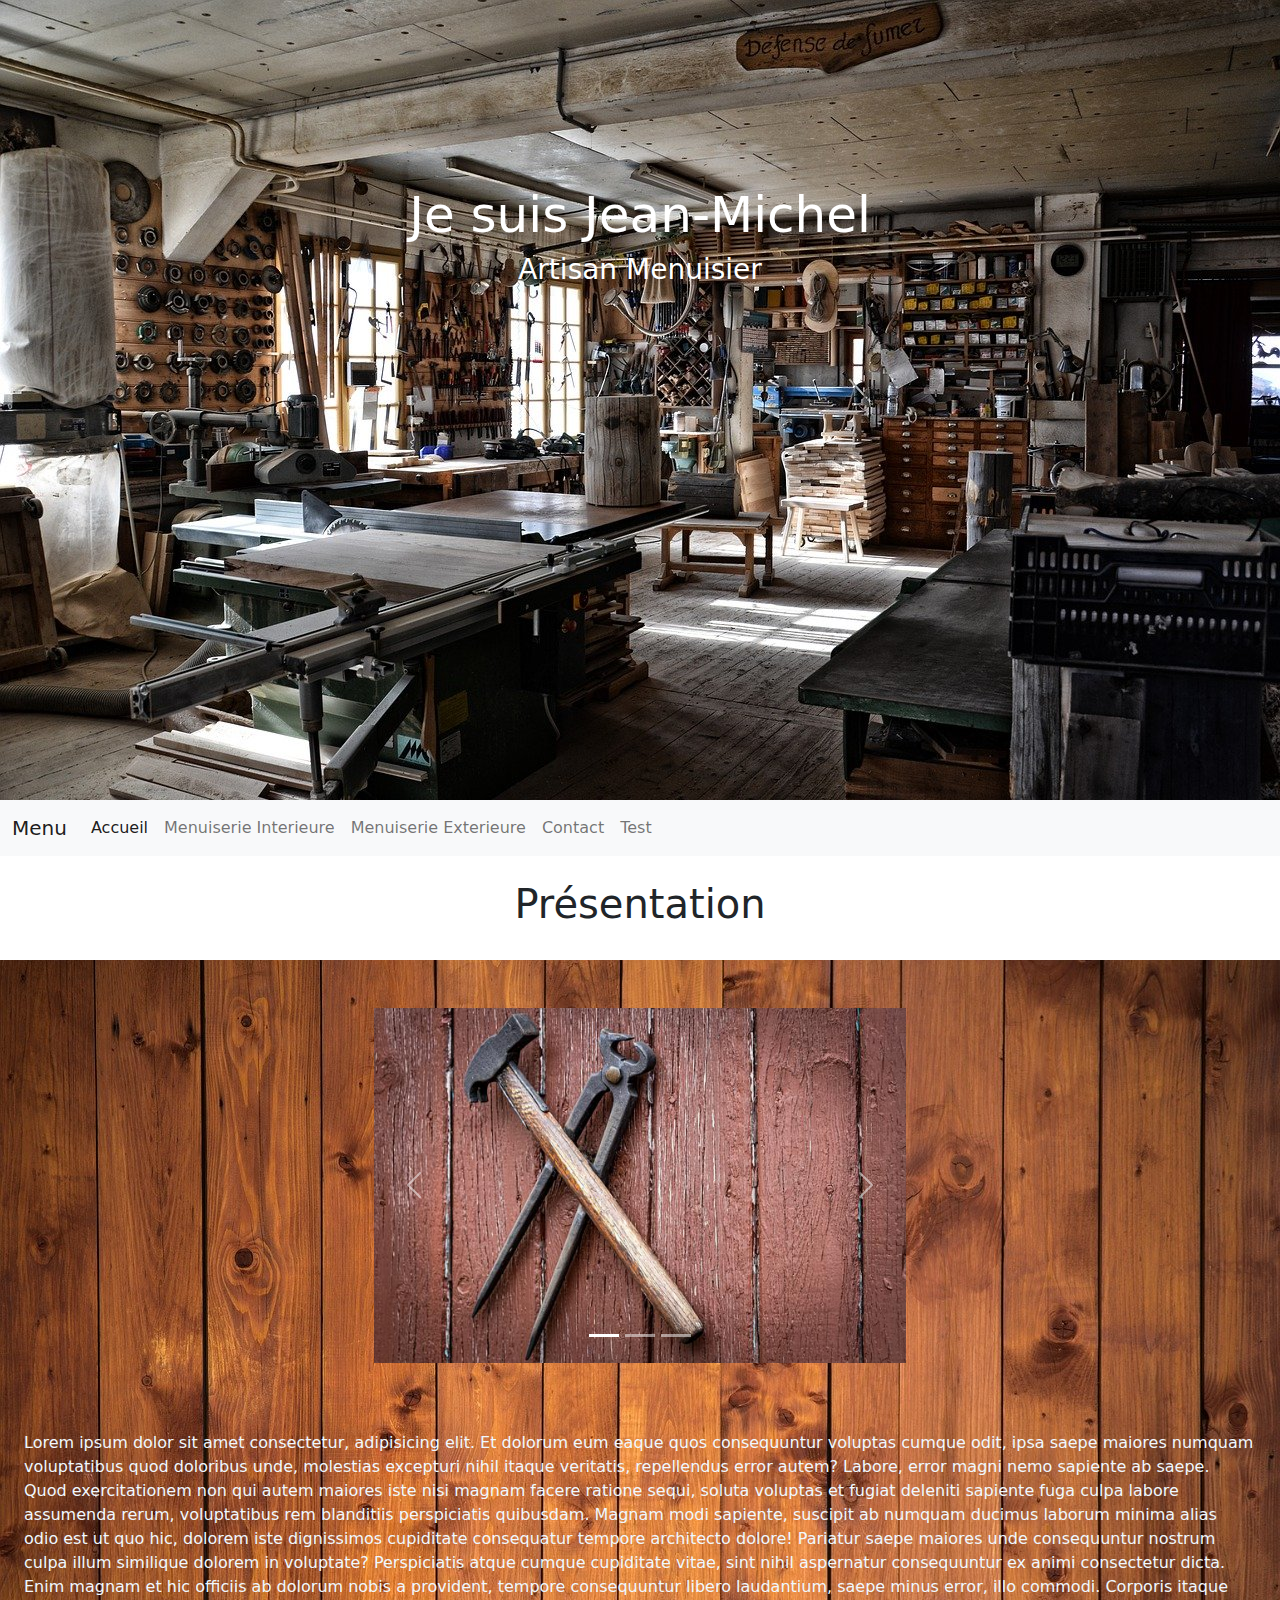
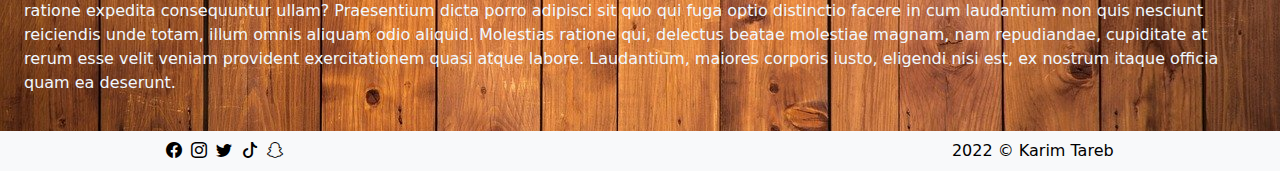
<file: index.html>
<!DOCTYPE html>
<html lang="fr">
  <head>
    <meta charset="UTF-8" />
    <meta http-equiv="X-UA-Compatible" content="IE=edge" />
    <meta name="viewport" content="width=device-width, initial-scale=1.0" />
    <link rel="stylesheet" href="./design/style.css" />
    <link rel="stylesheet" href="./design/bootstrap.min.css" />
    <link rel="stylesheet" href="./design/bootstrap.min.css.map" />
    <link
    rel="stylesheet"
    href="https://cdn.jsdelivr.net/npm/bootstrap-icons@1.8.2/font/bootstrap-icons.css"
  />
    <title>Accueil</title>
  </head>
  <body>
    <!-- HEADER -->
    <header class="container-fluid">
      <div class="header-text">
        <h2 style="font-size:50px">Je suis Jean-Michel</h2>
        <h3>Artisan Menuisier</h3>
    </header>

    <!-- MENU -->
    <nav class="navbar sticky-top navbar-expand-lg navbar-light bg-light">
      <div class="container-fluid">
        <a class="navbar-brand" href="#">Menu</a>
        <button
          class="navbar-toggler"
          type="button"
          data-bs-toggle="collapse"
          data-bs-target="#navbarNav"
          aria-controls="navbarNav"
          aria-expanded="false"
          aria-label="Toggle navigation"
        >
          <span class="navbar-toggler-icon"></span>
        </button>
        <div class="collapse navbar-collapse" id="navbarNav">
          <ul class="navbar-nav">
            <li class="nav-item">
              <a class="nav-link active" aria-current="page" href="./index.html"
                >Accueil</a
              >
            </li>
            <li class="nav-item">
              <a class="nav-link" href="./menuiserieInterieur.html"
                >Menuiserie Interieure</a
              >
            </li>
            <li class="nav-item">
              <a class="nav-link" href="./menuiserieExterieur.html"
                >Menuiserie Exterieure</a
              >
            </li>
            <li class="nav-item">
              <a class="nav-link" href="./contact.html">Contact</a>
            </li>
            <li class="nav-item">
              <a
                class="nav-link"
                href="./test.html"
                tabindex="-1"
                aria-disabled="true"
                >Test</a
              >
            </li>
          </ul>
        </div>
      </div>
    </nav>

    <!-- TITRE -->

    <div class="container-fluid p-4 titre">
          <h1 class="text-center">Présentation</h1>

    </div>

    <!-- PRESENTATION -->
    <section class="container-fluid fondBois">
    
    <!-- Carroussel -->
    <div class="container w-50 p-5">
      <div
        id="carouselExampleIndicators"
        class="carousel slide"
        data-bs-ride="carousel"
      >
        <div class="carousel-indicators">
          <button
            type="button"
            data-bs-target="#carouselExampleIndicators"
            data-bs-slide-to="0"
            class="active"
            aria-current="true"
            aria-label="Slide 1"
          ></button>
          <button
            type="button"
            data-bs-target="#carouselExampleIndicators"
            data-bs-slide-to="1"
            aria-label="Slide 2"
          ></button>
          <button
            type="button"
            data-bs-target="#carouselExampleIndicators"
            data-bs-slide-to="2"
            aria-label="Slide 3"
          ></button>
        </div>
        <div class="carousel-inner">
          <div class="carousel-item active">
            <img
              src="./img/menuisier/hammer-pince1280x853.jpg"
              class="d-block w-100"
              alt="..."
            />
          </div>
          <div class="carousel-item">
            <img
              src="./img/menuisier/machine_scie1280x853.jpg"
              class="d-block w-100"
              alt="..."
            />
          </div>
          <div class="carousel-item">
            <img
              src="./img/menuisier/outil_tour_menuisier1280x853.jpg"
              class="d-block w-100"
              alt="..."
            />
          </div>
        </div>
        <button
          class="carousel-control-prev"
          type="button"
          data-bs-target="#carouselExampleIndicators"
          data-bs-slide="prev"
        >
          <span class="carousel-control-prev-icon" aria-hidden="true"></span>
          <span class="visually-hidden">Précédent</span>
        </button>
        <button
          class="carousel-control-next"
          type="button"
          data-bs-target="#carouselExampleIndicators"
          data-bs-slide="next"
        >
          <span class="carousel-control-next-icon" aria-hidden="true"></span>
          <span class="visually-hidden">Suivant</span>
        </button>
      </div>
    </div>

    <!-- Texte Présentation -->
    <div class="container-fluid textPresentation">
    
        <p>Lorem ipsum dolor sit amet consectetur, adipisicing elit. Et dolorum eum eaque quos consequuntur voluptas cumque odit, ipsa saepe maiores numquam voluptatibus quod doloribus unde, molestias excepturi nihil itaque veritatis, repellendus error autem? Labore, error magni nemo sapiente ab saepe. Quod exercitationem non qui autem maiores iste nisi magnam facere ratione sequi, soluta voluptas et fugiat deleniti sapiente fuga culpa labore assumenda rerum, voluptatibus rem blanditiis perspiciatis quibusdam. Magnam modi sapiente, suscipit ab numquam ducimus laborum minima alias odio est ut quo hic, dolorem iste dignissimos cupiditate consequatur tempore architecto dolore! Pariatur saepe maiores unde consequuntur nostrum culpa illum similique dolorem in voluptate? Perspiciatis atque cumque cupiditate vitae, sint nihil aspernatur consequuntur ex animi consectetur dicta. Enim magnam et hic officiis ab dolorum nobis a provident, tempore consequuntur libero laudantium, saepe minus error, illo commodi. Corporis itaque ratione expedita consequuntur ullam? Praesentium dicta porro adipisci sit quo qui fuga optio distinctio facere in cum laudantium non quis nesciunt reiciendis unde totam, illum omnis aliquam odio aliquid. Molestias ratione qui, delectus beatae molestiae magnam, nam repudiandae, cupiditate at rerum esse velit veniam provident exercitationem quasi atque labore. Laudantium, maiores corporis iusto, eligendi nisi est, ex nostrum itaque officia quam ea deserunt.

        </p>
    </div>

  </section>

 <!-- FOOTER -->
 <footer class="d-flex justify-content-around bg-light">
  <div class="p-2 kt"><i class="bi bi-facebook me-1"></i>
    <i class="bi bi-instagram me-1"></i>
    <i class="bi bi-twitter me-1"></i>
    <i class="bi bi-tiktok me-1"></i>
    <i class="bi bi-snapchat me-1"></i></div>
  <div class="p-2"></div>
  <div class="p-2 kt">2022 &copy; Karim Tareb</div>
</footer>

    

    <!-- BOOTSTRAP AVEC JS -->
    <script
      src="https://cdn.jsdelivr.net/npm/@popperjs/core@2.9.2/dist/umd/popper.min.js"
      integrity="sha384-IQsoLXl5PILFhosVNubq5LC7Qb9DXgDA9i+tQ8Zj3iwWAwPtgFTxbJ8NT4GN1R8p"
      crossorigin="anonymous"
    ></script>
    <script
      src="https://cdn.jsdelivr.net/npm/bootstrap@5.0.2/dist/js/bootstrap.min.js"
      integrity="sha384-cVKIPhGWiC2Al4u+LWgxfKTRIcfu0JTxR+EQDz/bgldoEyl4H0zUF0QKbrJ0EcQF"
      crossorigin="anonymous"
    ></script>
  </body>
</html>
</file>
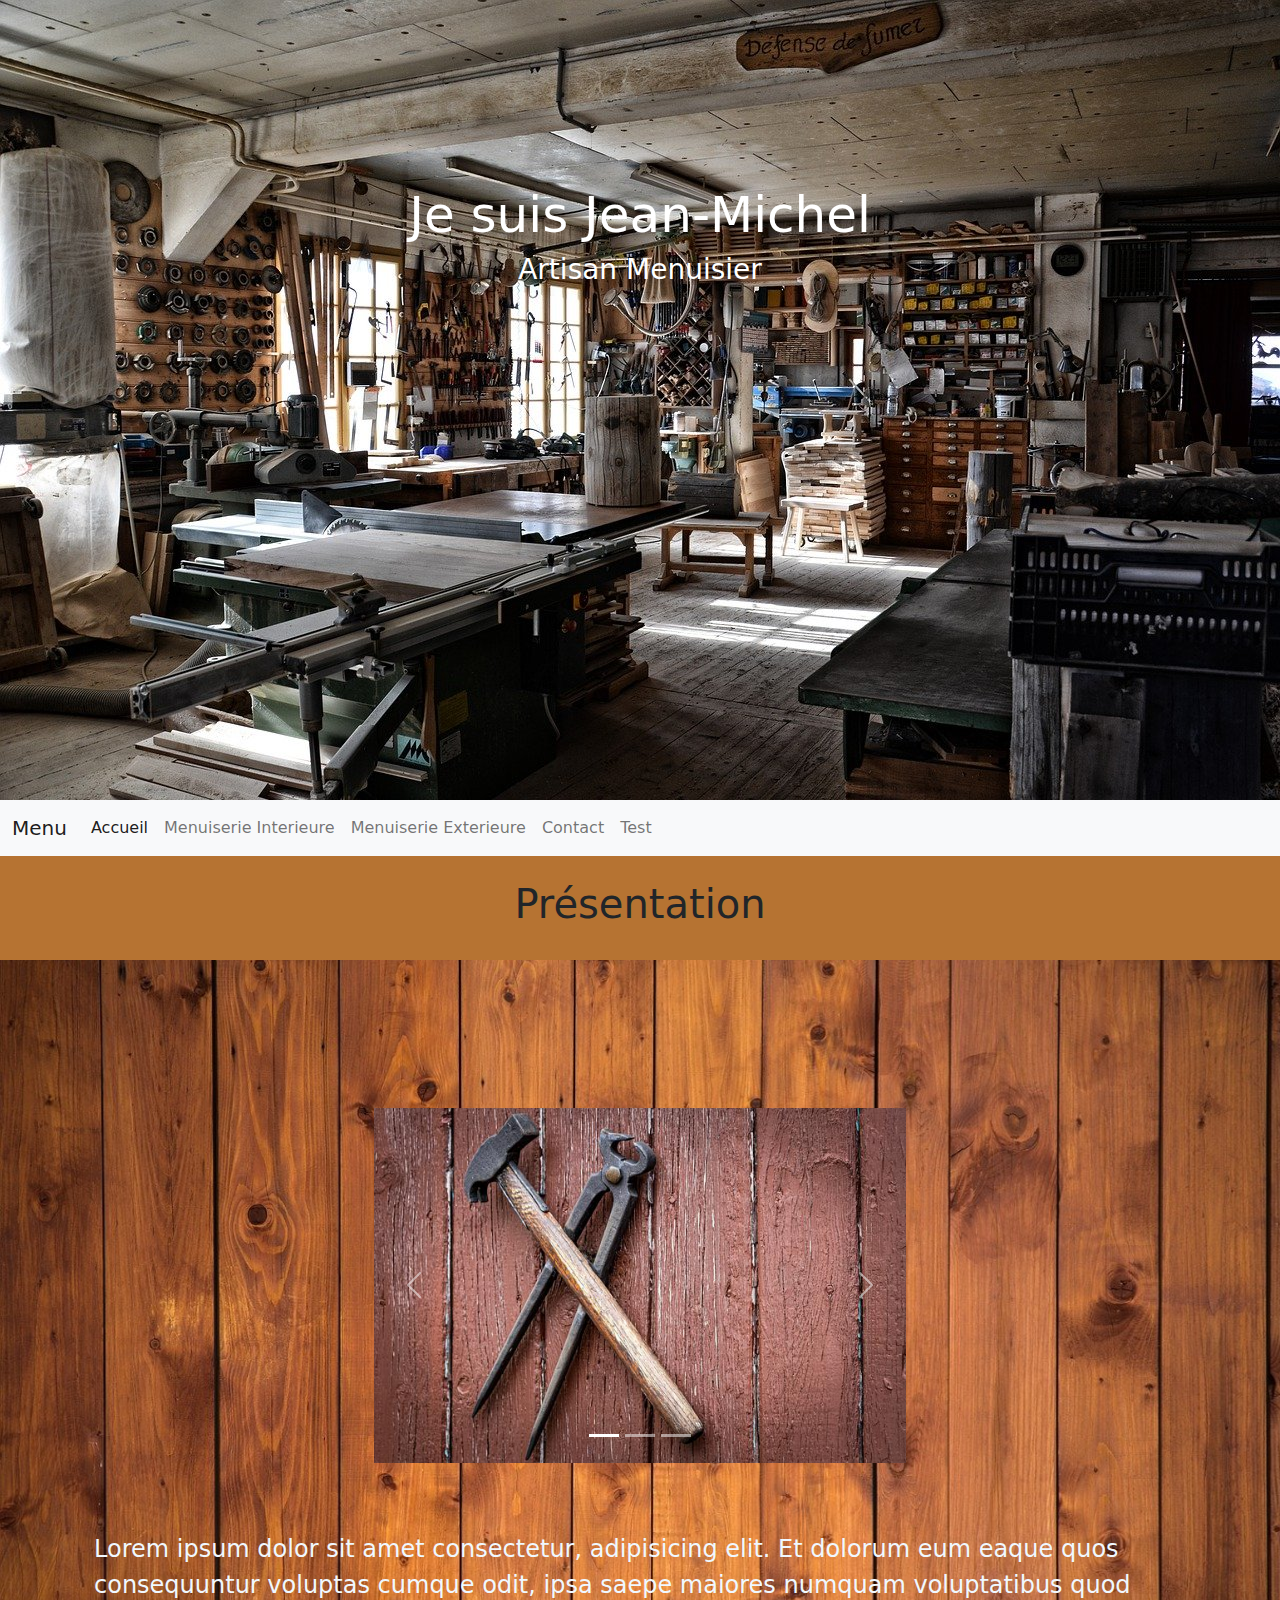
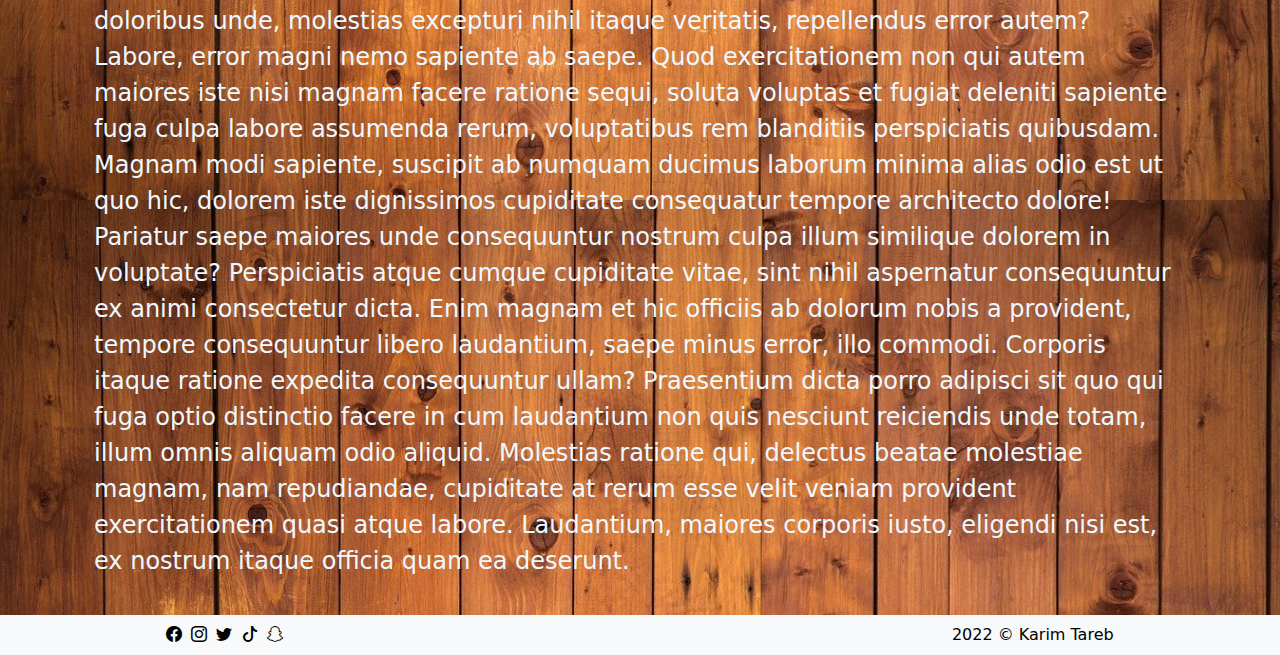
<file: public/index.html>
<!DOCTYPE html>
<html lang="fr">
  <head>
    <meta charset="UTF-8" />
    <meta http-equiv="X-UA-Compatible" content="IE=edge" />
    <meta name="viewport" content="width=device-width, initial-scale=1.0" />
    <link rel="stylesheet" href="../design/style.css" />
    <link rel="stylesheet" href="../design/bootstrap.min.css" />
    <link rel="stylesheet" href="../design/bootstrap.min.css.map" />
    <link
    rel="stylesheet"
    href="https://cdn.jsdelivr.net/npm/bootstrap-icons@1.8.2/font/bootstrap-icons.css"
  />
    <title>Accueil</title>
  </head>
  <body class="fondBois">
    <!-- HEADER -->
    <header class="container-fluid">
      <div class="header-text">
        <h2 style="font-size:50px">Je suis Jean-Michel</h2>
        <h3>Artisan Menuisier</h3>
    </header>

    <!-- MENU -->
    <nav class="navbar sticky-top navbar-expand-lg navbar-light bg-light">
      <div class="container-fluid">
        <a class="navbar-brand" href="#">Menu</a>
        <button
          class="navbar-toggler"
          type="button"
          data-bs-toggle="collapse"
          data-bs-target="#navbarNav"
          aria-controls="navbarNav"
          aria-expanded="false"
          aria-label="Toggle navigation"
        >
          <span class="navbar-toggler-icon"></span>
        </button>
        <div class="collapse navbar-collapse" id="navbarNav">
          <ul class="navbar-nav">
            <li class="nav-item">
              <a class="nav-link active" aria-current="page" href="./index.html"
                >Accueil</a
              >
            </li>
            <li class="nav-item">
              <a class="nav-link" href="../menuiserieInterieur.html"
                >Menuiserie Interieure</a
              >
            </li>
            <li class="nav-item">
              <a class="nav-link" href="../menuiserieExterieur.html"
                >Menuiserie Exterieure</a
              >
            </li>
            <li class="nav-item">
              <a class="nav-link" href="../contact.php">Contact</a>
            </li>
            <li class="nav-item">
              <a
                class="nav-link"
                href="./test.html"
                tabindex="-1"
                aria-disabled="true"
                >Test</a
              >
            </li>
          </ul>
        </div>
      </div>
    </nav>

    <!-- TITRE -->

    <div class="container-fluid p-4 title">
          <h1 class="text-center">Présentation</h1>

    </div>

    <!-- PRESENTATION -->
    <section class="container-fluid afterTitle">
    
    <!-- Carroussel -->
    <div class="container w-50 p-5">
      <div
        id="carouselExampleIndicators"
        class="carousel slide"
        data-bs-ride="carousel"
      >
        <div class="carousel-indicators">
          <button
            type="button"
            data-bs-target="#carouselExampleIndicators"
            data-bs-slide-to="0"
            class="active"
            aria-current="true"
            aria-label="Slide 1"
          ></button>
          <button
            type="button"
            data-bs-target="#carouselExampleIndicators"
            data-bs-slide-to="1"
            aria-label="Slide 2"
          ></button>
          <button
            type="button"
            data-bs-target="#carouselExampleIndicators"
            data-bs-slide-to="2"
            aria-label="Slide 3"
          ></button>
        </div>
        <div class="carousel-inner">
          <div class="carousel-item active">
            <img
              src="../img/menuisier/hammer-pince1280x853.jpg"
              class="d-block w-100"
              alt="..."
            />
          </div>
          <div class="carousel-item">
            <img
              src="../img/menuisier/machine_scie1280x853.jpg"
              class="d-block w-100"
              alt="..."
            />
          </div>
          <div class="carousel-item">
            <img
              src="../img/menuisier/outil_tour_menuisier1280x853.jpg"
              class="d-block w-100"
              alt="..."
            />
          </div>
        </div>
        <button
          class="carousel-control-prev"
          type="button"
          data-bs-target="#carouselExampleIndicators"
          data-bs-slide="prev"
        >
          <span class="carousel-control-prev-icon" aria-hidden="true"></span>
          <span class="visually-hidden">Précédent</span>
        </button>
        <button
          class="carousel-control-next"
          type="button"
          data-bs-target="#carouselExampleIndicators"
          data-bs-slide="next"
        >
          <span class="carousel-control-next-icon" aria-hidden="true"></span>
          <span class="visually-hidden">Suivant</span>
        </button>
      </div>
    </div>

    <!-- Texte Présentation -->
    <div class="container">
        <div class="container-fluid textPresentation">
        
            <p id="textPresentation">Lorem ipsum dolor sit amet consectetur, adipisicing elit. Et dolorum eum eaque quos consequuntur voluptas cumque odit, ipsa saepe maiores numquam voluptatibus quod doloribus unde, molestias excepturi nihil itaque veritatis, repellendus error autem? Labore, error magni nemo sapiente ab saepe. Quod exercitationem non qui autem maiores iste nisi magnam facere ratione sequi, soluta voluptas et fugiat deleniti sapiente fuga culpa labore assumenda rerum, voluptatibus rem blanditiis perspiciatis quibusdam. Magnam modi sapiente, suscipit ab numquam ducimus laborum minima alias odio est ut quo hic, dolorem iste dignissimos cupiditate consequatur tempore architecto dolore! Pariatur saepe maiores unde consequuntur nostrum culpa illum similique dolorem in voluptate? Perspiciatis atque cumque cupiditate vitae, sint nihil aspernatur consequuntur ex animi consectetur dicta. Enim magnam et hic officiis ab dolorum nobis a provident, tempore consequuntur libero laudantium, saepe minus error, illo commodi. Corporis itaque ratione expedita consequuntur ullam? Praesentium dicta porro adipisci sit quo qui fuga optio distinctio facere in cum laudantium non quis nesciunt reiciendis unde totam, illum omnis aliquam odio aliquid. Molestias ratione qui, delectus beatae molestiae magnam, nam repudiandae, cupiditate at rerum esse velit veniam provident exercitationem quasi atque labore. Laudantium, maiores corporis iusto, eligendi nisi est, ex nostrum itaque officia quam ea deserunt.

            </p>
        </div>
    </div>
  </section>

 <!-- FOOTER -->
 <footer class="d-flex justify-content-around bg-light">
  <div class="p-2 kt"><i class="bi bi-facebook me-1"></i>
    <i class="bi bi-instagram me-1"></i>
    <i class="bi bi-twitter me-1"></i>
    <i class="bi bi-tiktok me-1"></i>
    <i class="bi bi-snapchat me-1"></i></div>
  <div class="p-2"></div>
  <div class="p-2 kt">2022 &copy; Karim Tareb</div>
</footer>

    

    <!-- BOOTSTRAP AVEC JS -->
    <script
      src="https://cdn.jsdelivr.net/npm/@popperjs/core@2.9.2/dist/umd/popper.min.js"
      integrity="sha384-IQsoLXl5PILFhosVNubq5LC7Qb9DXgDA9i+tQ8Zj3iwWAwPtgFTxbJ8NT4GN1R8p"
      crossorigin="anonymous"
    ></script>
    <script
      src="https://cdn.jsdelivr.net/npm/bootstrap@5.0.2/dist/js/bootstrap.min.js"
      integrity="sha384-cVKIPhGWiC2Al4u+LWgxfKTRIcfu0JTxR+EQDz/bgldoEyl4H0zUF0QKbrJ0EcQF"
      crossorigin="anonymous"
    ></script>
  </body>
</html>
</file>
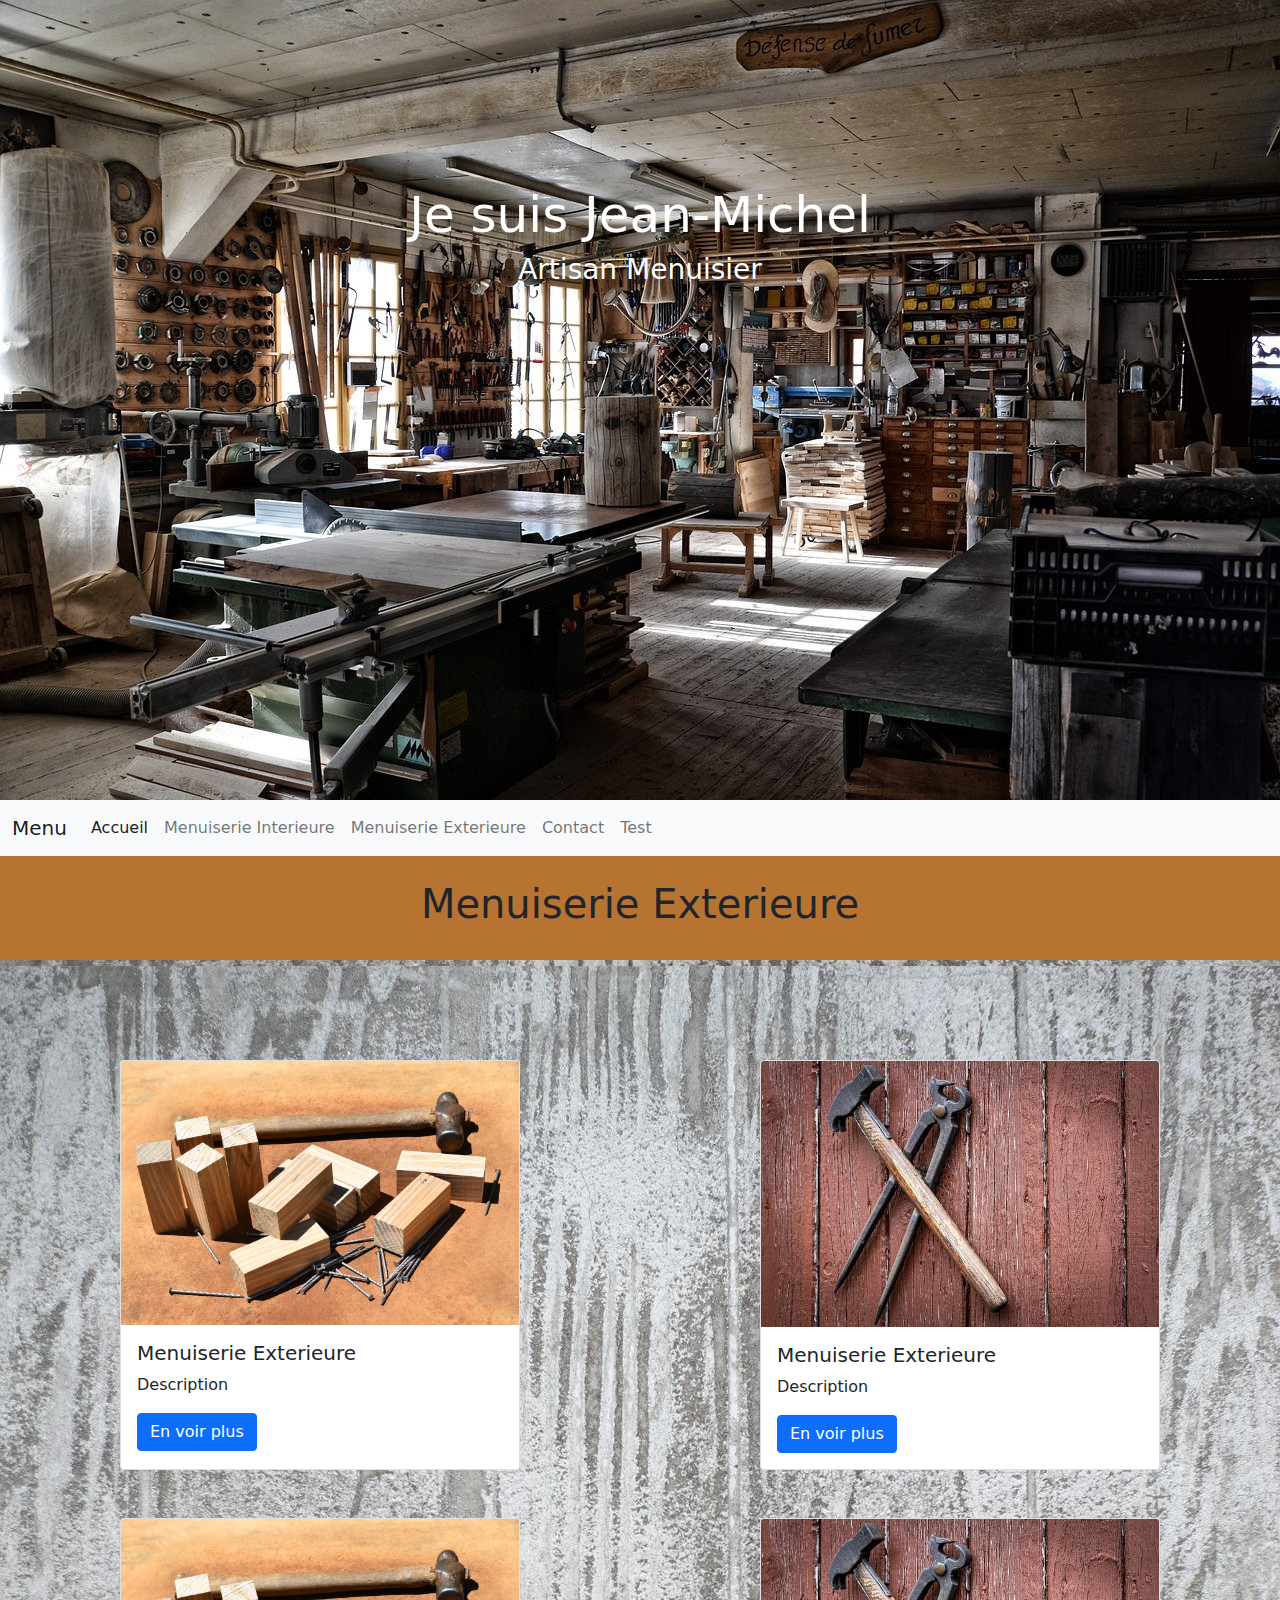
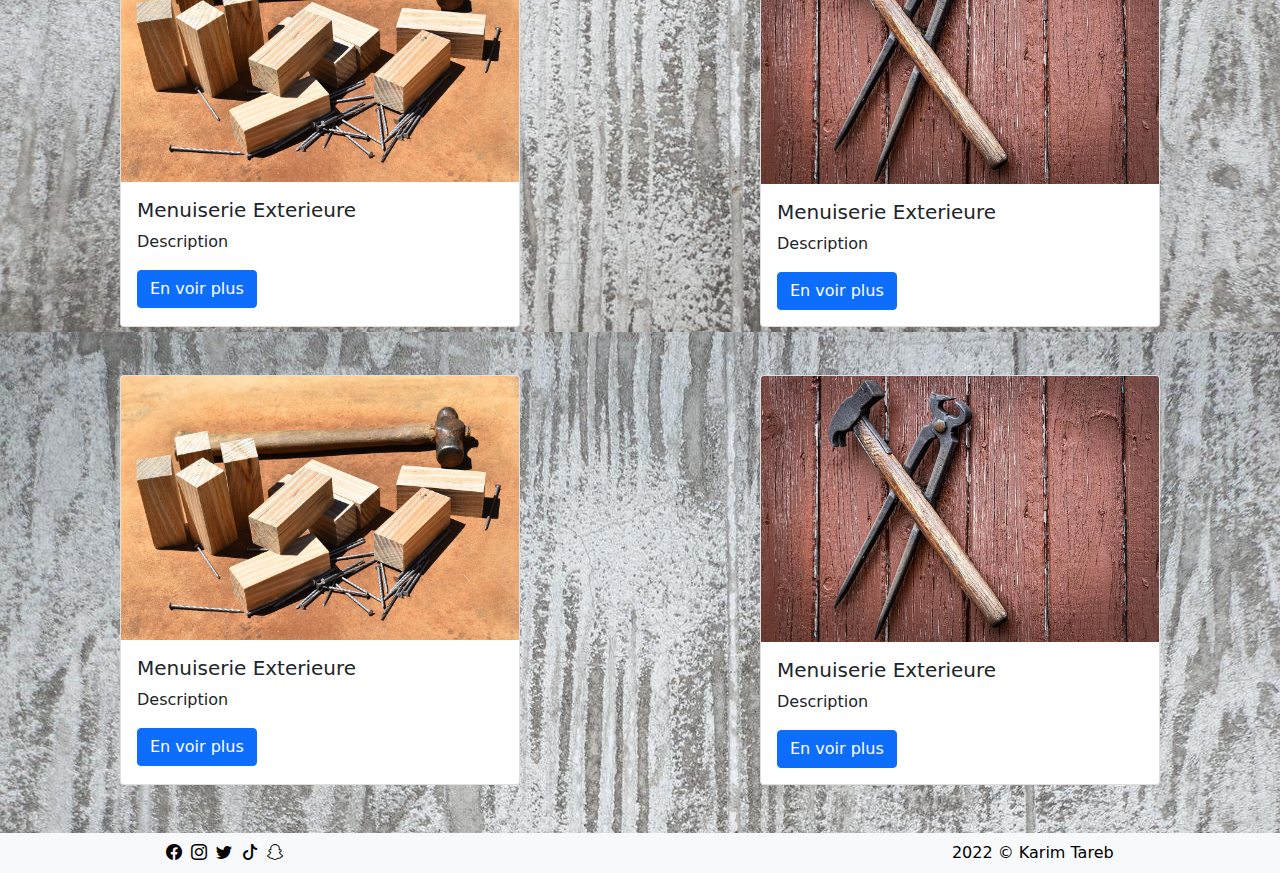
<file: menuiserieExterieur.html>
<!DOCTYPE html>
<html lang="fr">
  <head>
    <meta charset="UTF-8" />
    <meta http-equiv="X-UA-Compatible" content="IE=edge" />
    <meta name="viewport" content="width=device-width, initial-scale=1.0" />
    <link rel="stylesheet" href="./design/style.css" />
    <link rel="stylesheet" href="./design/bootstrap.min.css" />
    <link rel="stylesheet" href="./design/bootstrap.min.css.map" />
    <link
      rel="stylesheet"
      href="https://cdn.jsdelivr.net/npm/bootstrap-icons@1.8.2/font/bootstrap-icons.css"
    />
    

  </head>
  <body class="fondBoisClair">

    <!-- HEADER -->
    <header class="container-fluid">
      <div class="header-text">
        <h2 style="font-size:50px">Je suis Jean-Michel</h2>
        <h3>Artisan Menuisier</h3>
    </header>

    <!-- MENU -->
    <nav class="navbar sticky-top navbar-expand-lg navbar-light bg-light">
      <div class="container-fluid">
        <a class="navbar-brand" href="#">Menu</a>
        <button
          class="navbar-toggler"
          type="button"
          data-bs-toggle="collapse"
          data-bs-target="#navbarNav"
          aria-controls="navbarNav"
          aria-expanded="false"
          aria-label="Toggle navigation"
        >
          <span class="navbar-toggler-icon"></span>
        </button>
        <div class="collapse navbar-collapse" id="navbarNav">
          <ul class="navbar-nav">
            <li class="nav-item">
              <a class="nav-link active" aria-current="page" href="./public/index.html"
                >Accueil</a
              >
            </li>
            <li class="nav-item">
              <a class="nav-link" href="./menuiserieInterieur.html"
                >Menuiserie Interieure</a
              >
            </li>
            <li class="nav-item">
              <a class="nav-link" href="./menuiserieExterieur.html"
                >Menuiserie Exterieure</a
              >
            </li>
            <li class="nav-item">
              <a class="nav-link" href="./contact.php">Contact</a>
            </li>
            <li class="nav-item">
              <a
                class="nav-link"
                href="./test.html"
                tabindex="-1"
                aria-disabled="true"
                >Test</a
              >
            </li>
          </ul>
        </div>
      </div>
    </nav>
<section class="container-fluid title p-4">
      <h1 class="text-center">Menuiserie Exterieure</h1>

</section>

    <!-- LES CARTES -->
    
    <div class="container-fluid afterTitle">
      <div class="row">
        <div class="col-md-6 d-flex justify-content-center">
          <div class="card" style="width: 25rem">
            <img
              src="./img/menuisier/marteau_clou1280x848.jpg"
              class="card-img-top"
              alt="exemple de site"
            />

            <div class="card-body">
              <h5 class="card-title">Menuiserie Exterieure</h5>
              <p class="card-text">Description</p>
              <a href="#" class="btn btn-primary">En voir plus</a>
            </div>
          </div>
        </div>
        <div class="col-md-6 d-flex justify-content-center">
          <div class="card" style="width: 25rem">
            <img
              src="./img/menuisier/hammer-pince1280x853.jpg"
              class="card-img-top"
              alt="exemple de site"
            />

            <div class="card-body">
              <h5 class="card-title">Menuiserie Exterieure</h5>
              <p class="card-text">Description</p>
              <a href="#" class="btn btn-primary">En voir plus</a>
            </div>
          </div>
        </div>
      </div>
    </div>
    <div class="container-fluid mt-5">
      <div class="row">
        <div class="col-md-6 d-flex justify-content-center">
          <div class="card" style="width: 25rem">
            <img
              src="./img/menuisier/marteau_clou1280x848.jpg"
              class="card-img-top"
              alt="exemple de site"
            />

            <div class="card-body">
              <h5 class="card-title">Menuiserie Exterieure</h5>
              <p class="card-text">Description</p>
              <a href="#" class="btn btn-primary">En voir plus</a>
            </div>
          </div>
        </div>
        <div class="col-md-6 d-flex justify-content-center">
          <div class="card" style="width: 25rem">
            <img
              src="./img/menuisier/hammer-pince1280x853.jpg"
              class="card-img-top"
              alt="exemple de site"
            />

            <div class="card-body">
              <h5 class="card-title">Menuiserie Exterieure</h5>
              <p class="card-text">Description</p>
              <a href="#" class="btn btn-primary">En voir plus</a>
            </div>
          </div>
        </div>
      </div>
    </div>
    <div class="container-fluid mt-5 mb-5">
      <div class="row">
        <div class="col-md-6 d-flex justify-content-center">
          <div class="card" style="width: 25rem">
            <img
              src="./img/menuisier/marteau_clou1280x848.jpg"
              class="card-img-top"
              alt="exemple de site"
            />

            <div class="card-body">
              <h5 class="card-title">Menuiserie Exterieure</h5>
              <p class="card-text">Description</p>
              <a href="#" class="btn btn-primary">En voir plus</a>
            </div>
          </div>
        </div>
        <div class="col-md-6 d-flex justify-content-center">
          <div class="card" style="width: 25rem">
            <img
              src="./img/menuisier/hammer-pince1280x853.jpg"
              class="card-img-top"
              alt="exemple de site"
            />

            <div class="card-body">
              <h5 class="card-title">Menuiserie Exterieure</h5>
              <p class="card-text">Description</p>
              <a href="#" class="btn btn-primary">En voir plus</a>
            </div>
          </div>
        </div>
      </div>
    </div>
  

    <!-- FOOTER -->
    <footer class="d-flex justify-content-around bg-light">
      <div class="p-2 kt"><i class="bi bi-facebook me-1"></i>
        <i class="bi bi-instagram me-1"></i>
        <i class="bi bi-twitter me-1"></i>
        <i class="bi bi-tiktok me-1"></i>
        <i class="bi bi-snapchat me-1"></i></div>
      <div class="p-2"></div>
      <div class="p-2 kt">2022 &copy; Karim Tareb</div>
    </footer>
  
  </body>
</html>
</file>
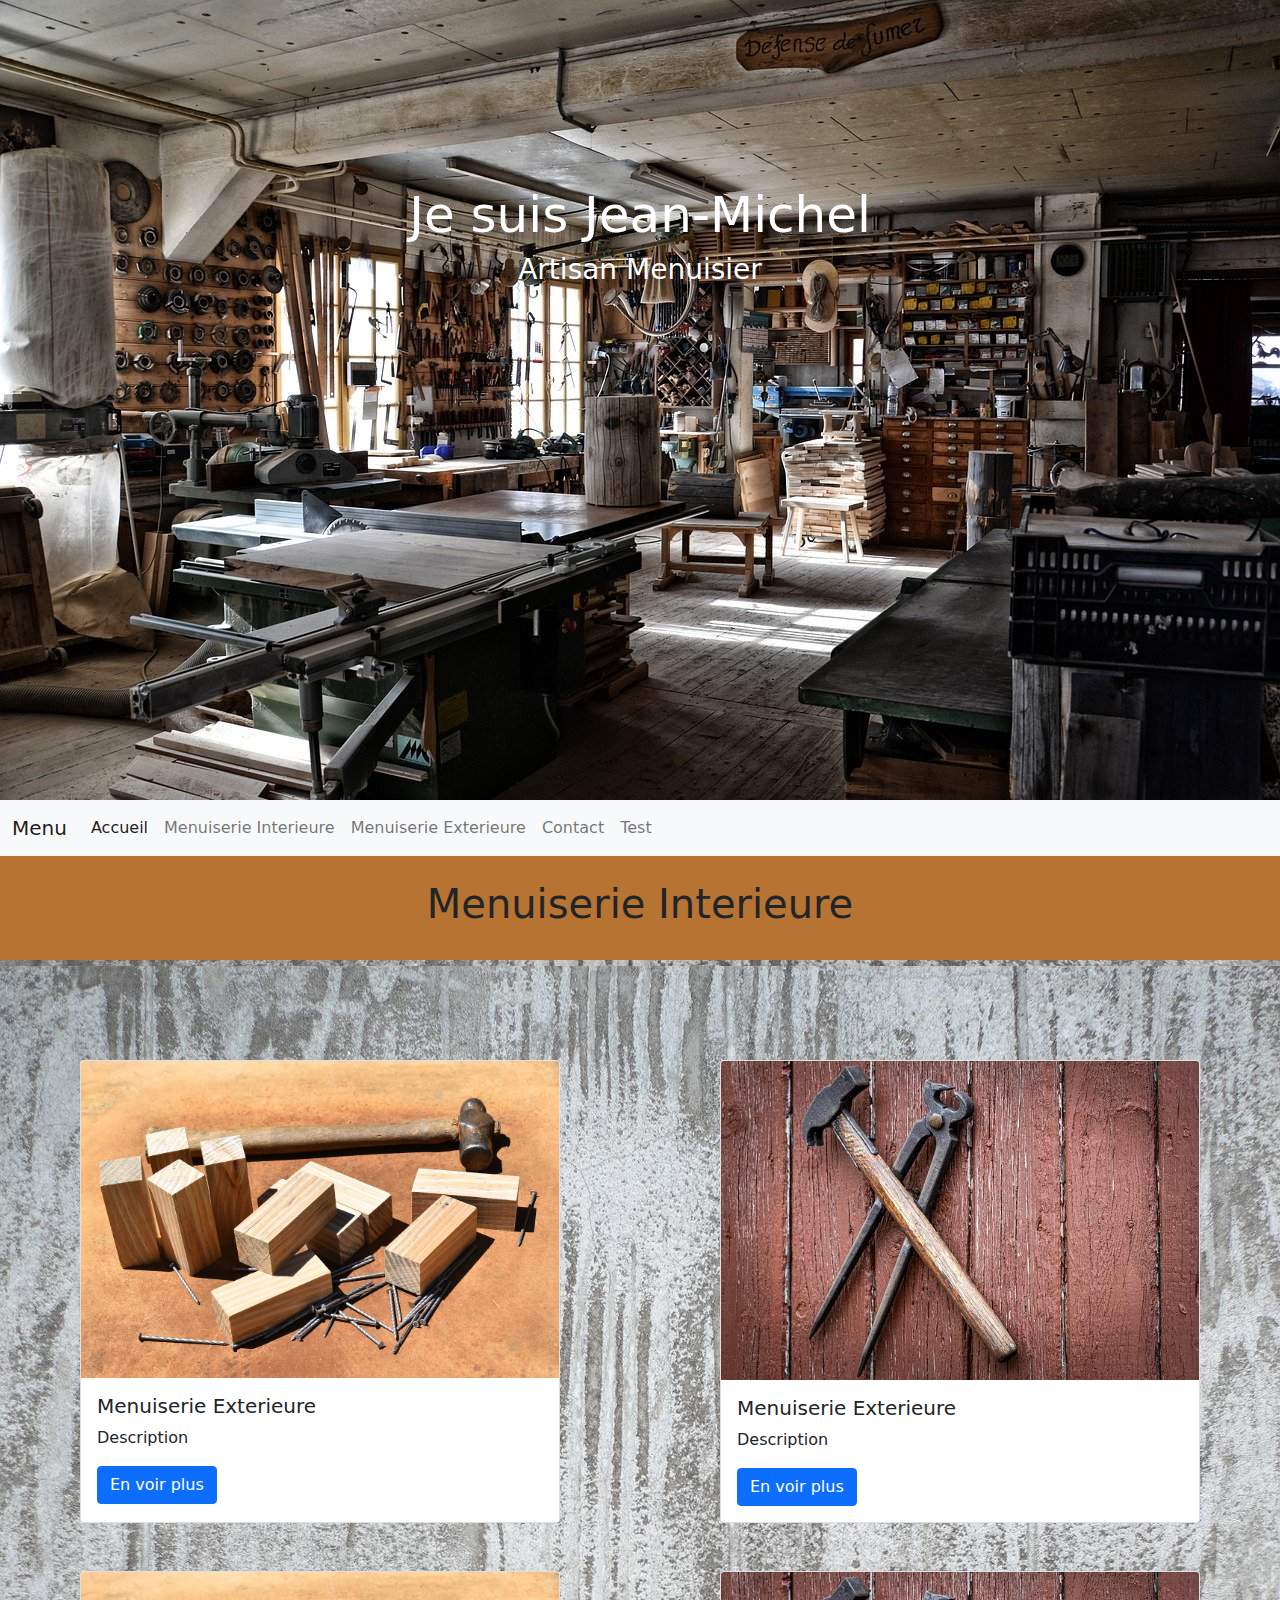
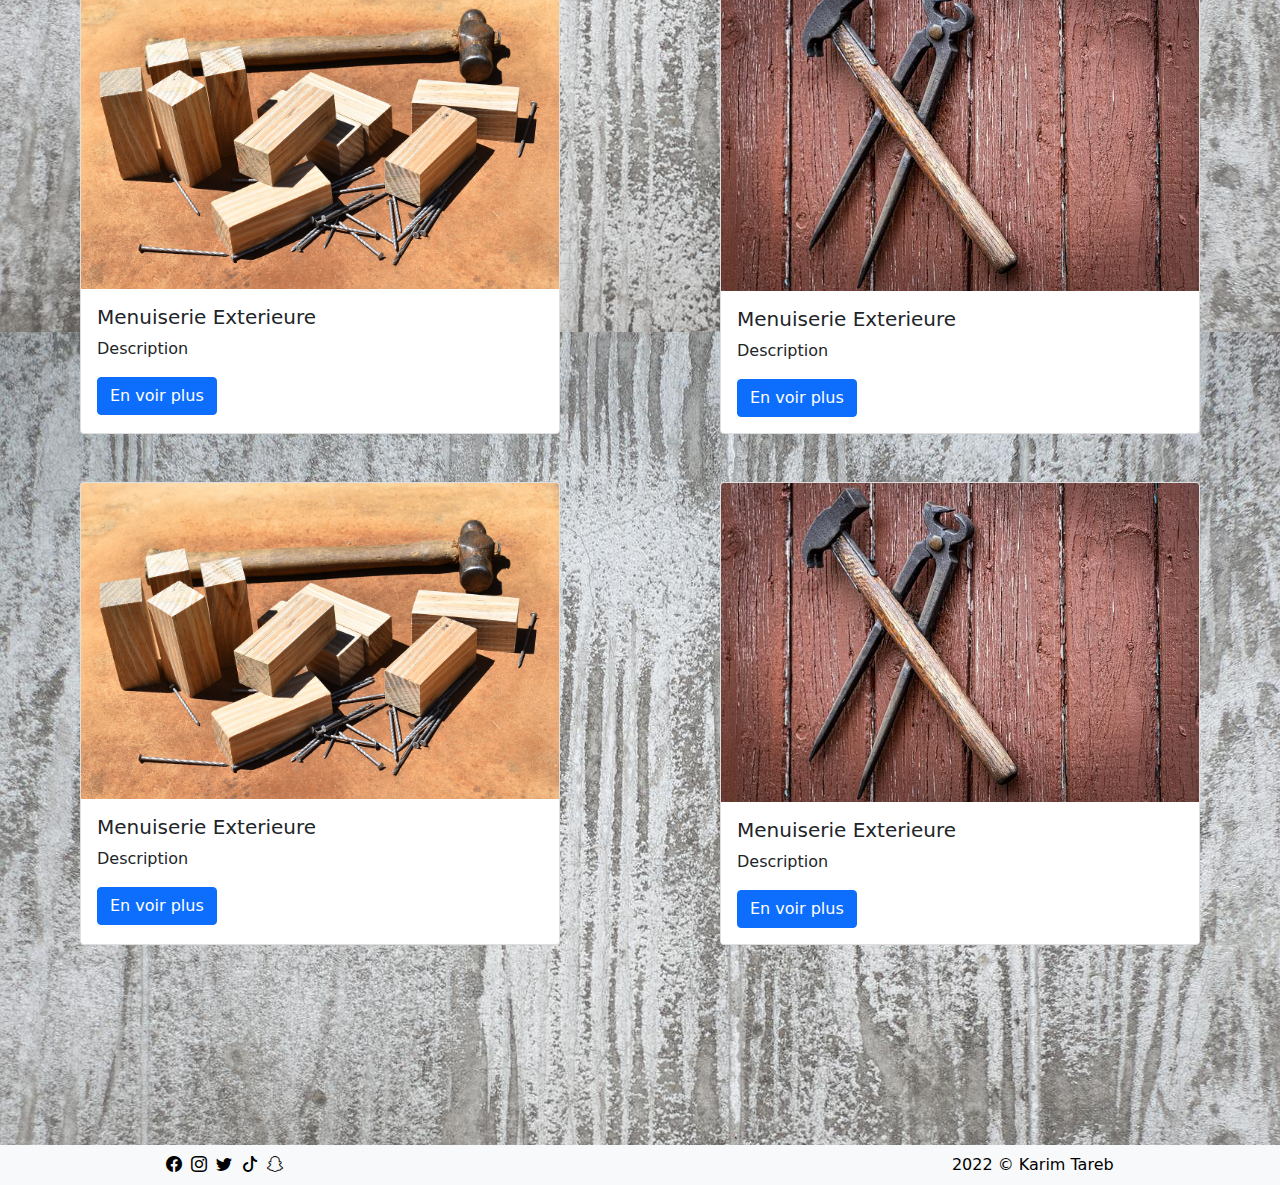
<file: menuiserieInterieur.html>
<!DOCTYPE html>
<html lang="fr">
  <head>
    <meta charset="UTF-8" />
    <meta http-equiv="X-UA-Compatible" content="IE=edge" />
    <meta name="viewport" content="width=device-width, initial-scale=1.0" />
    <link rel="stylesheet" href="./design/style.css" />
    <link rel="stylesheet" href="./design/bootstrap.min.css" />
    <link rel="stylesheet" href="./design/bootstrap.min.css.map" />
    <link
      rel="stylesheet"
      href="https://cdn.jsdelivr.net/npm/bootstrap-icons@1.8.2/font/bootstrap-icons.css"
    />
    <title>Test</title>
  </head>
  <body class="fondBoisClair">
    <!-- HEADER -->
    <header class="container-fluid">
      <div class="header-text">
        <h2 style="font-size:50px">Je suis Jean-Michel</h2>
        <h3>Artisan Menuisier</h3>
    </header>

    <!-- MENU -->
    <nav class="navbar sticky-top navbar-expand-lg navbar-light bg-light">
      <div class="container-fluid">
        <a class="navbar-brand" href="#">Menu</a>
        <button
          class="navbar-toggler"
          type="button"
          data-bs-toggle="collapse"
          data-bs-target="#navbarNav"
          aria-controls="navbarNav"
          aria-expanded="false"
          aria-label="Toggle navigation"
        >
          <span class="navbar-toggler-icon"></span>
        </button>
        <div class="collapse navbar-collapse" id="navbarNav">
          <ul class="navbar-nav">
            <li class="nav-item">
              <a class="nav-link active" aria-current="page" href="./public/index.html"
                >Accueil</a
              >
            </li>
            <li class="nav-item">
              <a class="nav-link" href="./menuiserieInterieur.html"
                >Menuiserie Interieure</a
              >
            </li>
            <li class="nav-item">
              <a class="nav-link" href="./menuiserieExterieur.html"
                >Menuiserie Exterieure</a
              >
            </li>
            <li class="nav-item">
              <a class="nav-link" href="./contact.php">Contact</a>
            </li>
            <li class="nav-item">
              <a
                class="nav-link"
                href="./test.html"
                tabindex="-1"
                aria-disabled="true"
                >Test</a
              >
            </li>
          </ul>
        </div>
      </div>
    </nav>

    <div class="container-fluid p-4 title">
          <h1 class="text-center">Menuiserie Interieure</h1>

    </div>



    <!-- LES CARTES -->
    
    <div class="container-fluid afterTitle">
      <div class="row">
        <div class="col-md-6 d-flex justify-content-center">
          <div class="card" style="width: 30rem">
            <img
              src="./img/menuisier/marteau_clou1280x848.jpg"
              class="card-img-top"
              alt="exemple de site"
            />

            <div class="card-body">
              <h5 class="card-title">Menuiserie Exterieure</h5>
              <p class="card-text">Description</p>
              <a href="#" class="btn btn-primary">En voir plus</a>
            </div>
          </div>
        </div>
        <div class="col-md-6 d-flex justify-content-center">
          <div class="card" style="width: 30rem">
            <img
              src="./img/menuisier/hammer-pince1280x853.jpg"
              class="card-img-top"
              alt="exemple de site"
            />

            <div class="card-body">
              <h5 class="card-title">Menuiserie Exterieure</h5>
              <p class="card-text">Description</p>
              <a href="#" class="btn btn-primary">En voir plus</a>
            </div>
          </div>
        </div>
      </div>
    </div>
    <div class="container-fluid mt-5">
      <div class="row">
        <div class="col-md-6 d-flex justify-content-center">
          <div class="card" style="width: 30rem">
            <img
              src="./img/menuisier/marteau_clou1280x848.jpg"
              class="card-img-top"
              alt="exemple de site"
            />

            <div class="card-body">
              <h5 class="card-title">Menuiserie Exterieure</h5>
              <p class="card-text">Description</p>
              <a href="#" class="btn btn-primary">En voir plus</a>
            </div>
          </div>
        </div>
        <div class="col-md-6 d-flex justify-content-center">
          <div class="card" style="width: 30rem">
            <img
              src="./img/menuisier/hammer-pince1280x853.jpg"
              class="card-img-top"
              alt="exemple de site"
            />

            <div class="card-body">
              <h5 class="card-title">Menuiserie Exterieure</h5>
              <p class="card-text">Description</p>
              <a href="#" class="btn btn-primary">En voir plus</a>
            </div>
          </div>
        </div>
      </div>
    </div>
    <div class="container-fluid mt-5 preFooter">
      <div class="row">
        <div class="col-md-6 d-flex justify-content-center">
          <div class="card" style="width: 30rem">
            <img
              src="./img/menuisier/marteau_clou1280x848.jpg"
              class="card-img-top"
              alt="exemple de site"
            />

            <div class="card-body">
              <h5 class="card-title">Menuiserie Exterieure</h5>
              <p class="card-text">Description</p>
              <a href="#" class="btn btn-primary">En voir plus</a>
            </div>
          </div>
        </div>
        <div class="col-md-6 d-flex justify-content-center">
          <div class="card" style="width: 30rem">
            <img
              src="./img/menuisier/hammer-pince1280x853.jpg"
              class="card-img-top"
              alt="exemple de site"
            />

            <div class="card-body">
              <h5 class="card-title">Menuiserie Exterieure</h5>
              <p class="card-text">Description</p>
              <a href="#" class="btn btn-primary">En voir plus</a>
            </div>
          </div>
        </div>
      </div>
    </div>

    <!-- FOOTER -->
    <footer class="d-flex justify-content-around bg-light">
      <div class="p-2"><i class="bi bi-facebook me-1"></i>
        <i class="bi bi-instagram me-1"></i>
        <i class="bi bi-twitter me-1"></i>
        <i class="bi bi-tiktok me-1"></i>
        <i class="bi bi-snapchat me-1"></i></div>
      <div class="p-2"></div>
      <div class="p-2">2022 &copy; Karim Tareb</div>
    </footer>
  </div>
  

    <!-- BOOTSTRAP AVEC JS -->
    <script
      src="https://cdn.jsdelivr.net/npm/@popperjs/core@2.9.2/dist/umd/popper.min.js"
      integrity="sha384-IQsoLXl5PILFhosVNubq5LC7Qb9DXgDA9i+tQ8Zj3iwWAwPtgFTxbJ8NT4GN1R8p"
      crossorigin="anonymous"
    ></script>
    <script
      src="https://cdn.jsdelivr.net/npm/bootstrap@5.0.2/dist/js/bootstrap.min.js"
      integrity="sha384-cVKIPhGWiC2Al4u+LWgxfKTRIcfu0JTxR+EQDz/bgldoEyl4H0zUF0QKbrJ0EcQF"
      crossorigin="anonymous"
    ></script>
  </body>
</html>
</file>
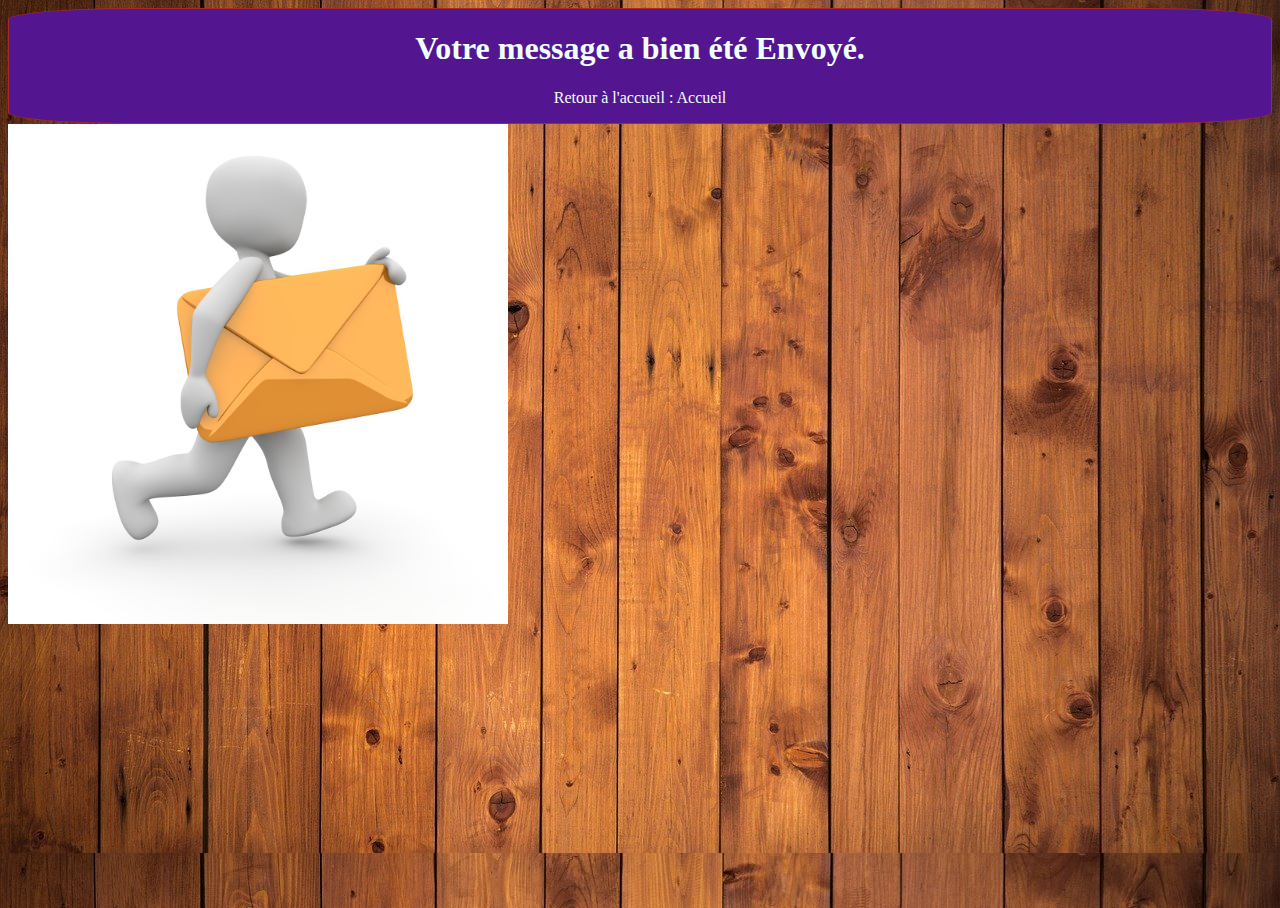
<file: messageEnvoye.html>
<!DOCTYPE html>
<html lang="fr">
  <head>
    <meta charset="UTF-8" />
    <meta http-equiv="X-UA-Compatible" content="IE=edge" />
    <meta name="viewport" content="width=device-width, initial-scale=1.0" />
    <link href="./img/favicon.ico" rel="shortcut icon" type="image/x-icon" />
    <link rel="stylesheet" href="./design/style.css" />
    <title>Message Envoyé</title>
  </head>
  <body id="bodyMessageEnvoye">
    <div id="divMessageEnvoye">
      <h1>Votre message a bien été Envoyé.</h1>
      <p>
        Retour à l'accueil :
        <a class="aMailEnvoye" href="./public/index.html">Accueil</a>
      </p>
    </div>

    <!-- Illustration message Envoyé -->
    <div id="divMailEnvoye">
      <div id="imgMail">
        <img
          src="./img/bonhommeLettreMail_1280x1280.jpg"
          alt="Mail envoyé"
          width="500"
          height="500"
        />
      </div>
    </div>
  </body>
</html>
</file>
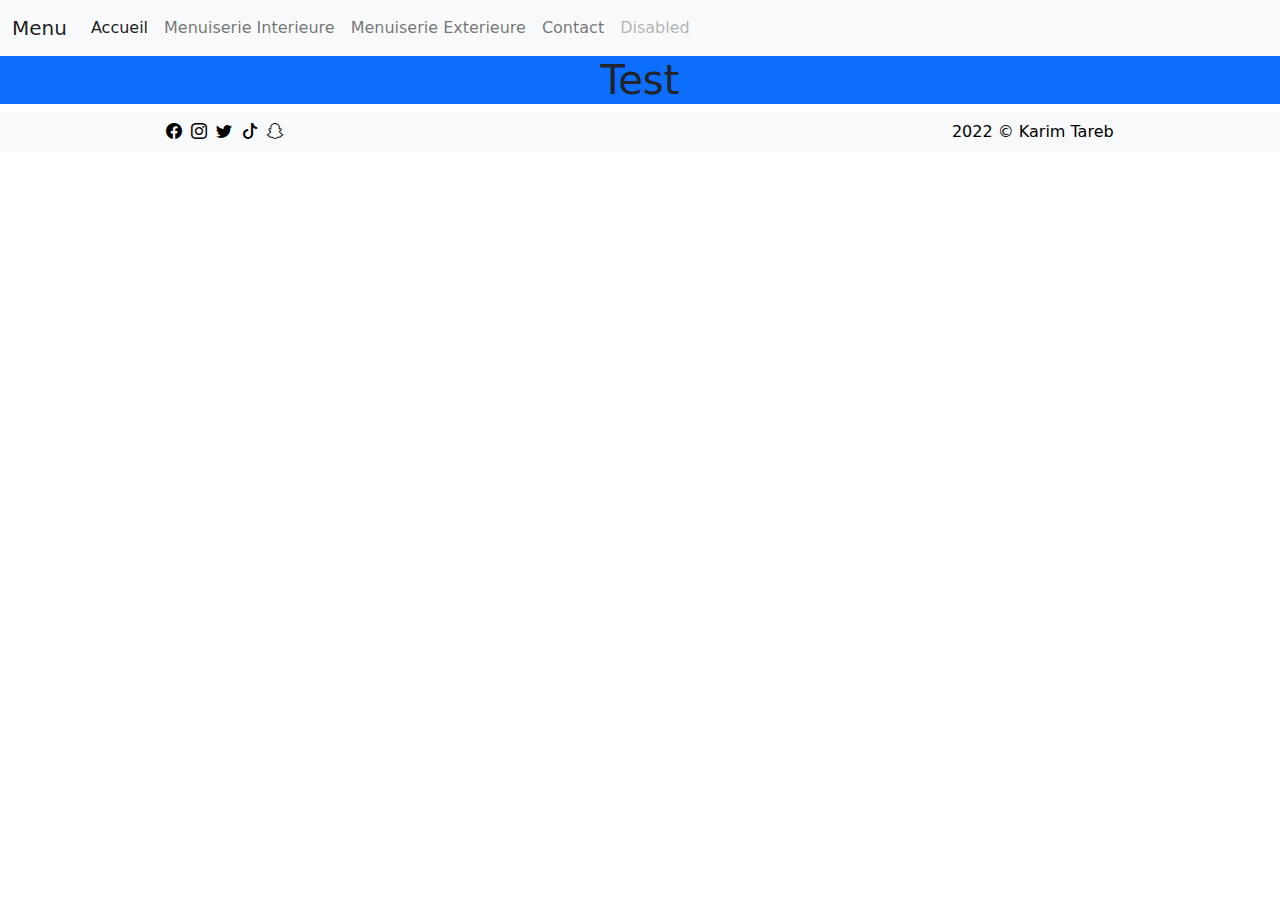
<file: test.html>
<!DOCTYPE html>
<html lang="fr">
  <head>
    <meta charset="UTF-8" />
    <meta http-equiv="X-UA-Compatible" content="IE=edge" />
    <meta name="viewport" content="width=device-width, initial-scale=1.0" />
    <link rel="stylesheet" href="./design/style.css" />
    <link rel="stylesheet" href="./design/bootstrap.min.css" />
    <link rel="stylesheet" href="./design/bootstrap.min.css.map" />
    <link
      rel="stylesheet"
      href="https://cdn.jsdelivr.net/npm/bootstrap-icons@1.8.2/font/bootstrap-icons.css"
    />
    <title>Menuiserie Exterieure</title>
  </head>
  <div>
    <nav class="navbar sticky-top navbar-expand-lg navbar-light bg-light">
      <div class="container-fluid">
        <a class="navbar-brand" href="#">Menu</a>
        <button
          class="navbar-toggler"
          type="button"
          data-bs-toggle="collapse"
          data-bs-target="#navbarNav"
          aria-controls="navbarNav"
          aria-expanded="false"
          aria-label="Toggle navigation"
        >
          <span class="navbar-toggler-icon"></span>
        </button>
        <div class="collapse navbar-collapse" id="navbarNav">
          <ul class="navbar-nav">
            <li class="nav-item">
              <a class="nav-link active" aria-current="page" href="./index.html"
                >Accueil</a
              >
            </li>
            <li class="nav-item">
              <a class="nav-link" href="./menuiserieInterieur.html"
                >Menuiserie Interieure</a
              >
            </li>
            <li class="nav-item">
              <a class="nav-link" href="./menuiserieExterieur.html"
                >Menuiserie Exterieure</a
              >
            </li>
            <li class="nav-item">
              <a class="nav-link" href="./contact.html">Contact</a>
            </li>
            <li class="nav-item">
              <a
                class="nav-link disabled"
                href="#"
                tabindex="-1"
                aria-disabled="true"
                >Disabled</a
              >
            </li>
          </ul>
        </div>
      </div>
    </nav>

    <section class="h- bg-primary">
      <h1 class="text-center">Test</h1>
    </section>

<section>
 
</section>
    <!-- FOOTER -->
    <footer class="d-flex justify-content-around bg-light">
      <div class="p-2"><i class="bi bi-facebook me-1"></i>
        <i class="bi bi-instagram me-1"></i>
        <i class="bi bi-twitter me-1"></i>
        <i class="bi bi-tiktok me-1"></i>
        <i class="bi bi-snapchat me-1"></i></div>
      <div class="p-2"></div>
      <div class="p-2">2022 &copy; Karim Tareb</div>
    </footer>
  </div>

  

    <!-- BOOTSTRAP AVEC JS -->
    <script
      src="https://cdn.jsdelivr.net/npm/@popperjs/core@2.9.2/dist/umd/popper.min.js"
      integrity="sha384-IQsoLXl5PILFhosVNubq5LC7Qb9DXgDA9i+tQ8Zj3iwWAwPtgFTxbJ8NT4GN1R8p"
      crossorigin="anonymous"
    ></script>
    <script
      src="https://cdn.jsdelivr.net/npm/bootstrap@5.0.2/dist/js/bootstrap.min.js"
      integrity="sha384-cVKIPhGWiC2Al4u+LWgxfKTRIcfu0JTxR+EQDz/bgldoEyl4H0zUF0QKbrJ0EcQF"
      crossorigin="anonymous"
    ></script>
  </body>
</html>

  </body>
</html>
</file>
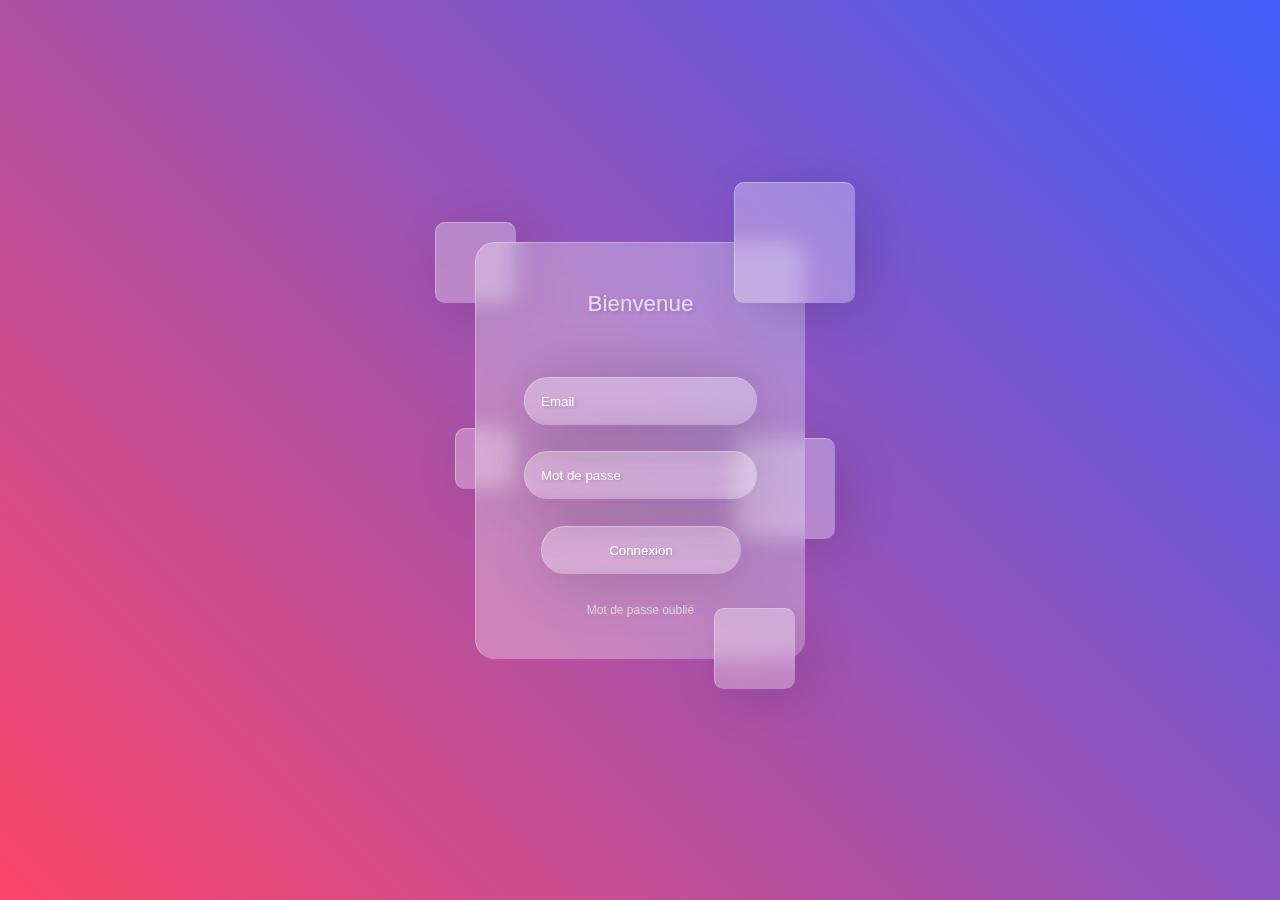
<file: img/AffichageGlassmorphique.html>
<!DOCTYPE html>
<!-- saved from url=(0042)file:///C:/sites/glassmorphique/index.html -->
<html lang="fr"><head><meta http-equiv="Content-Type" content="text/html; charset=UTF-8">
    
    <meta http-equiv="X-UA-Compatible" content="IE=edge">
    <meta name="viewport" content="width=device-width, initial-scale=1.0">
    <link rel="stylesheet" href="./AffichageGlassmorphique_files/styleGlassmorphique.css">
    <title>Affichage glassmorphique</title>
  </head>

  <body>
    <div class="containere">
      <form action="file:///C:/sites/glassmorphique/offreEnGlassmorphique.php">
        <p>Bienvenue</p>
        <input type="email" name="email" placeholder="Email"><br>
        <input type="password" name="password" placeholder="Mot de passe"><br>
        <input type="button" name="btn" value="Connexion"><br>
        <a href="file:///C:/sites/glassmorphique/index.html#">Mot de passe oublié</a>
      </form>

      <div class="drop drop-1"></div>
      <div class="drop drop-2"></div>
      <div class="drop drop-3"></div>
      <div class="drop drop-4"></div>
      <div class="drop drop-5"></div>
    </div>
  

</body></html>
</file>
<file: design/style.css>
html, body {
    margin: O;
    padding: 0;
    box-sizing: border-box;
    height: 100%;
}

footer {
    color: black;
}

header {
    background-image: url(../img/menuisier/atelier_menuisier1280x847.jpg);
    background-size: cover;
    height: 800px;
    position: relative;
}

#textPresentation {
    font-size: x-large;
}

#bodyMessageEnvoye {
    background-image: url(../img/menuisier/latte_bois1280x853.jpg);
}

#divMessageEnvoye {
    margin: 0 auto;
    background: #541690;
    color: azure;
    border: 1px solid brown;
    border-radius: 10%;
    align-items: center;
    align-content: center;
    text-align: center;
}

#imgMail {
    animation-direction: normal;
    animation-duration: 5s;
    animation-name: glissement;
    animation-iteration-count: infinite;
    
}

.aMailEnvoye {
    color: aliceblue;
    text-decoration: none;
}

.header-text {
    text-align: center;
    position: absolute;
    top: 30%;
    left: 50%;
    transform: translate(-50%, -50%);
    color: white;
  }

.fondBois {
      background-image: url(../img/menuisier/latte_bois1280x853.jpg);
      background-size: cover;
  }

.fondBoisClair {
      background-image: url(../img/menuisier/parquet_clair1280x966.jpg);
      background-size: cover;
  }

.title {
    background: #B67332;
}

.textPresentation {
    height: 75%;
    display: flex;
    align-items: center;
    justify-content: center;
    color: aliceblue;
    padding-bottom: 20px;
    padding-top: 20px;
}

.formulaire {
    display: flex;
    align-items: center;
    justify-content: center;
}

.afterTitle {
    margin-top: 100px;
}

.preFooter {
    margin-bottom: 200px;
}

.rs {
    font-size: larger;
}

.aMailEnvoye:hover {
    font-weight: bolder;
    color: aquamarine;
}

@keyframes glissement {
    from {
      margin-left: -30%;
      width: 300%;
    }
  
    to {
      margin-left: 100%;
      width: 100%;
    }
  }
</file>
<file: img/AffichageGlassmorphique_files/styleGlassmorphique.css>
* {
    margin: 0;
    padding: 0;
    outline: none; /*A enlever pour meilleur accessibilité personne en situation de handicap */
}

body {
  background: linear-gradient(45deg, #FC4668,#3F5EFB);  
  height: 100vh;
  display: flex;
  justify-content: center;
  align-items: center;
  font-family: Arial, Helvetica, sans-serif;

}

.containere {
position: relative;
}

form {
    background: rgba(255, 255, 255, .3);
    padding: 3rem;
    height: 320px;
    border-radius: 20px;
    border-left: 1px solid rgba(255, 255, 255, .3);
    border-top: 1px solid rgba(255, 255, 255, .3);
    /* Effet pour faire ressortir le form par rapport au bg */
    backdrop-filter: blur(10px);
    -webkit-backdrop-filter:blur(10px);
    -moz-backdrop-filter:blur(10px);
    box-shadow: 20px, 20px, 40px -6px rgba(0, 0, 0, .2);
    text-align: center;
    
}

p {
    color: white;
    font-weight: 500;
    opacity: .7;
    font-size:  1.4rem;
    margin-bottom: 60px;
    text-shadow: 2px 2px 4px rgba(0, 0, 0, .2);
    
}

a {
    color: #ddd;
    text-decoration: none;
    font-size: 12px;
    transition: all .3;
    }

a:hover {
    text-shadow: 2px 2px 6px rgba(0, 0, 0);
}

a:active {
    text-shadow: none;
}

input {
    background: transparent;
    border: none;
    border-left: 1px solid rgba(255, 255, 255, .3);
    border-top: 1px solid rgba(255, 255, 255, .3);
    padding: 1rem;
    width: 200px;
    border-radius: 50px;
    backdrop-filter: blur(5px);
    -webkit-backdrop-filter:blur(5px);
    -moz-backdrop-filter:blur(5px);
    box-shadow: 4px 4px 60px rgba(0, 0, 0, .2);
    color: white;
    font-weight: 500;
    text-shadow: 2px 2px 4px rgba(0, 0, 0, .2);
    margin-bottom: 2em;
}

::placeholder {
    color: white;
}

input:hover,
input[type='email']:focus,
input[type='password']:focus {
    background: rgba(255, 255, 255, .1);
    box-shadow: 4px 4px 60px 8px rgba(0, 0, 0, .2);
    transition: all .3;
}

input[tupe='button'] {
    cursor: pointer;
    margin-top: 10px;
    font-size: 1rem;
    width: 150px;
}

.drop {
    background: rgba(255, 255, 255, .3);
    backdrop-filter: blur(10px);
    -webkit-backdrop-filter: blur(10px);
    -moz-backdrop-filter: blur(10px);
    position: absolute;
    border-left: 1px solid rgba(255, 255, 255, .3);
    border-top: 1px solid rgba(255, 255, 255, .3);
    border-radius: 10px;
    box-shadow: 10px 10px 60px -8px rgba(0, 0, 0, .2);
}

.drop-1 {
    height: 80px; width: 80px;
    top: -20px; left: -40px;
    z-index: -1;
    }
.drop-2 {
    height: 80px; width: 80px;
    bottom: -30px; right: 10px;
    }

.drop-3 {
    height: 100px; width: 100px;
    bottom: 120px; right: -30px;
    z-index: -1;
    }

  .drop-4 {
    height: 120px; width: 120px;
    top: -60px; right: -50px;
  } 
  
  .drop-5 {
      height: 60px; width: 60px;
      bottom: 170px; left: -20px;
      z-index: -1;
  }
</file>
